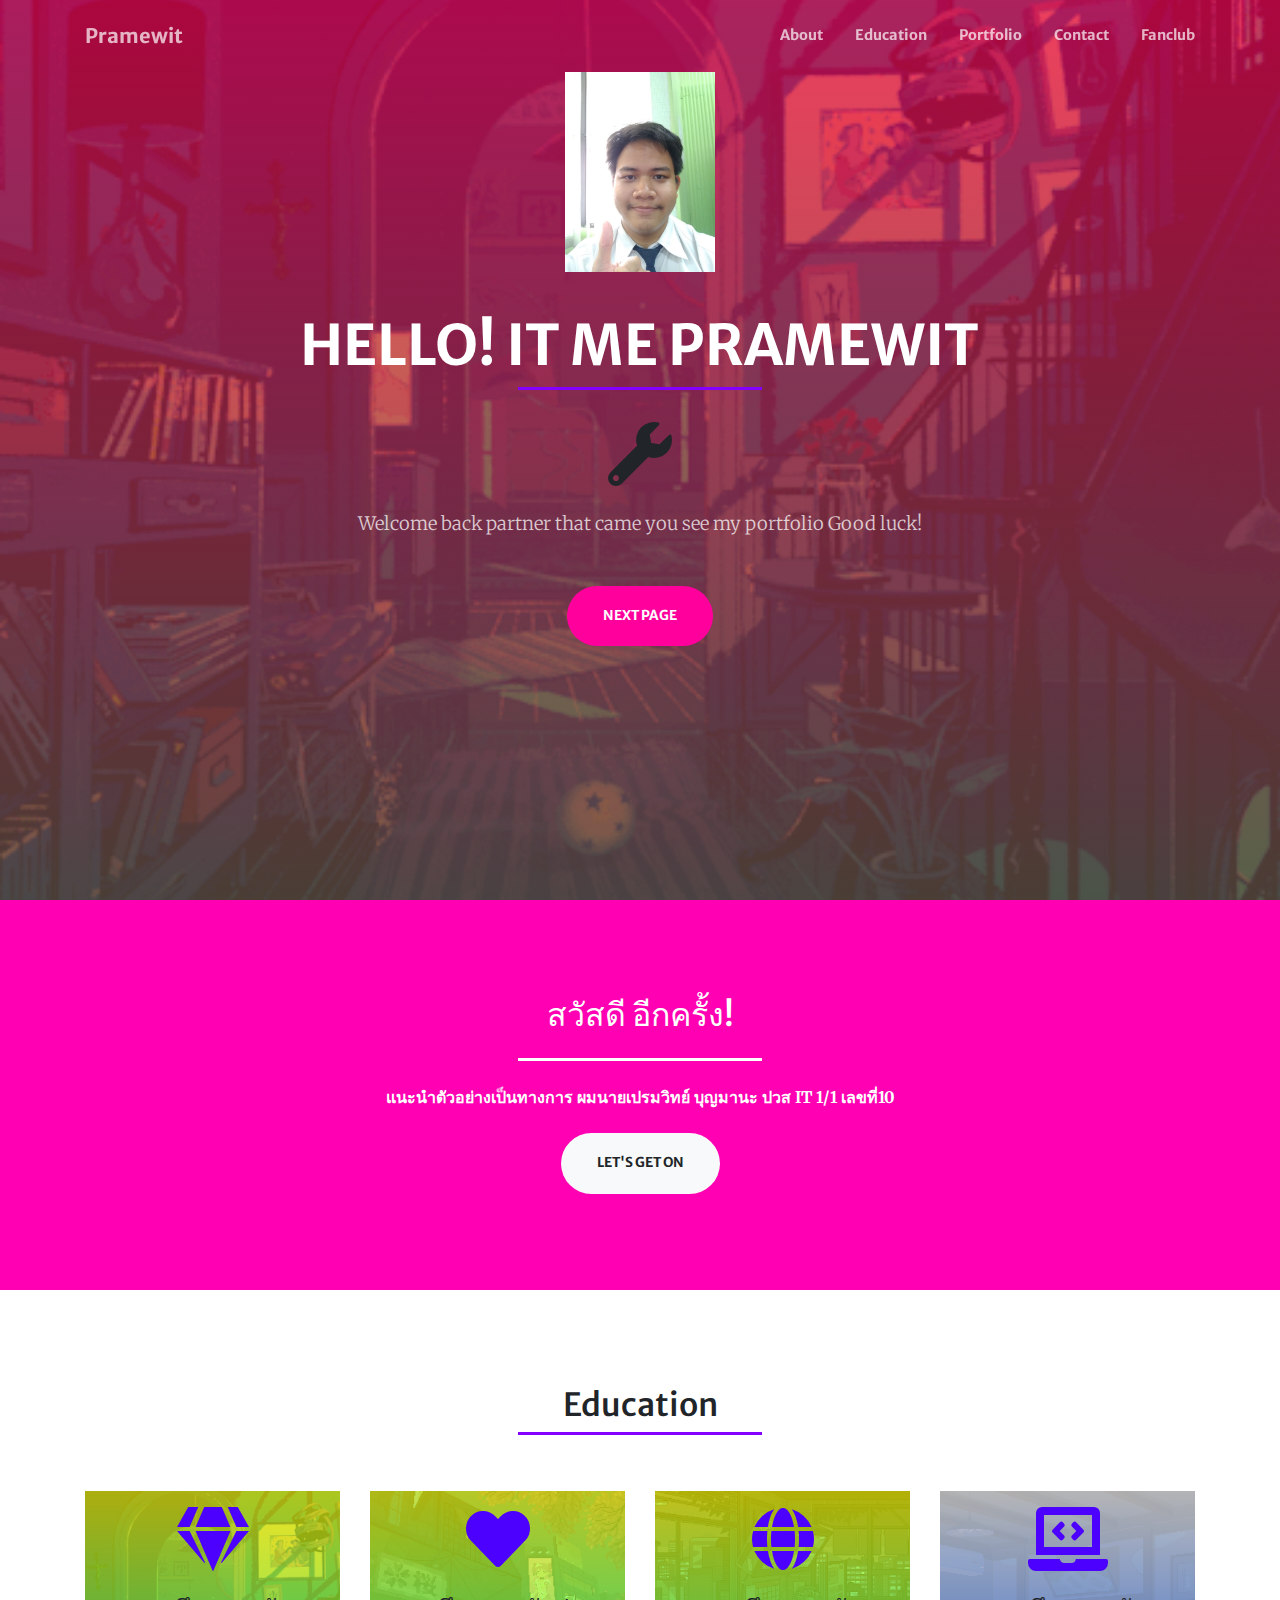
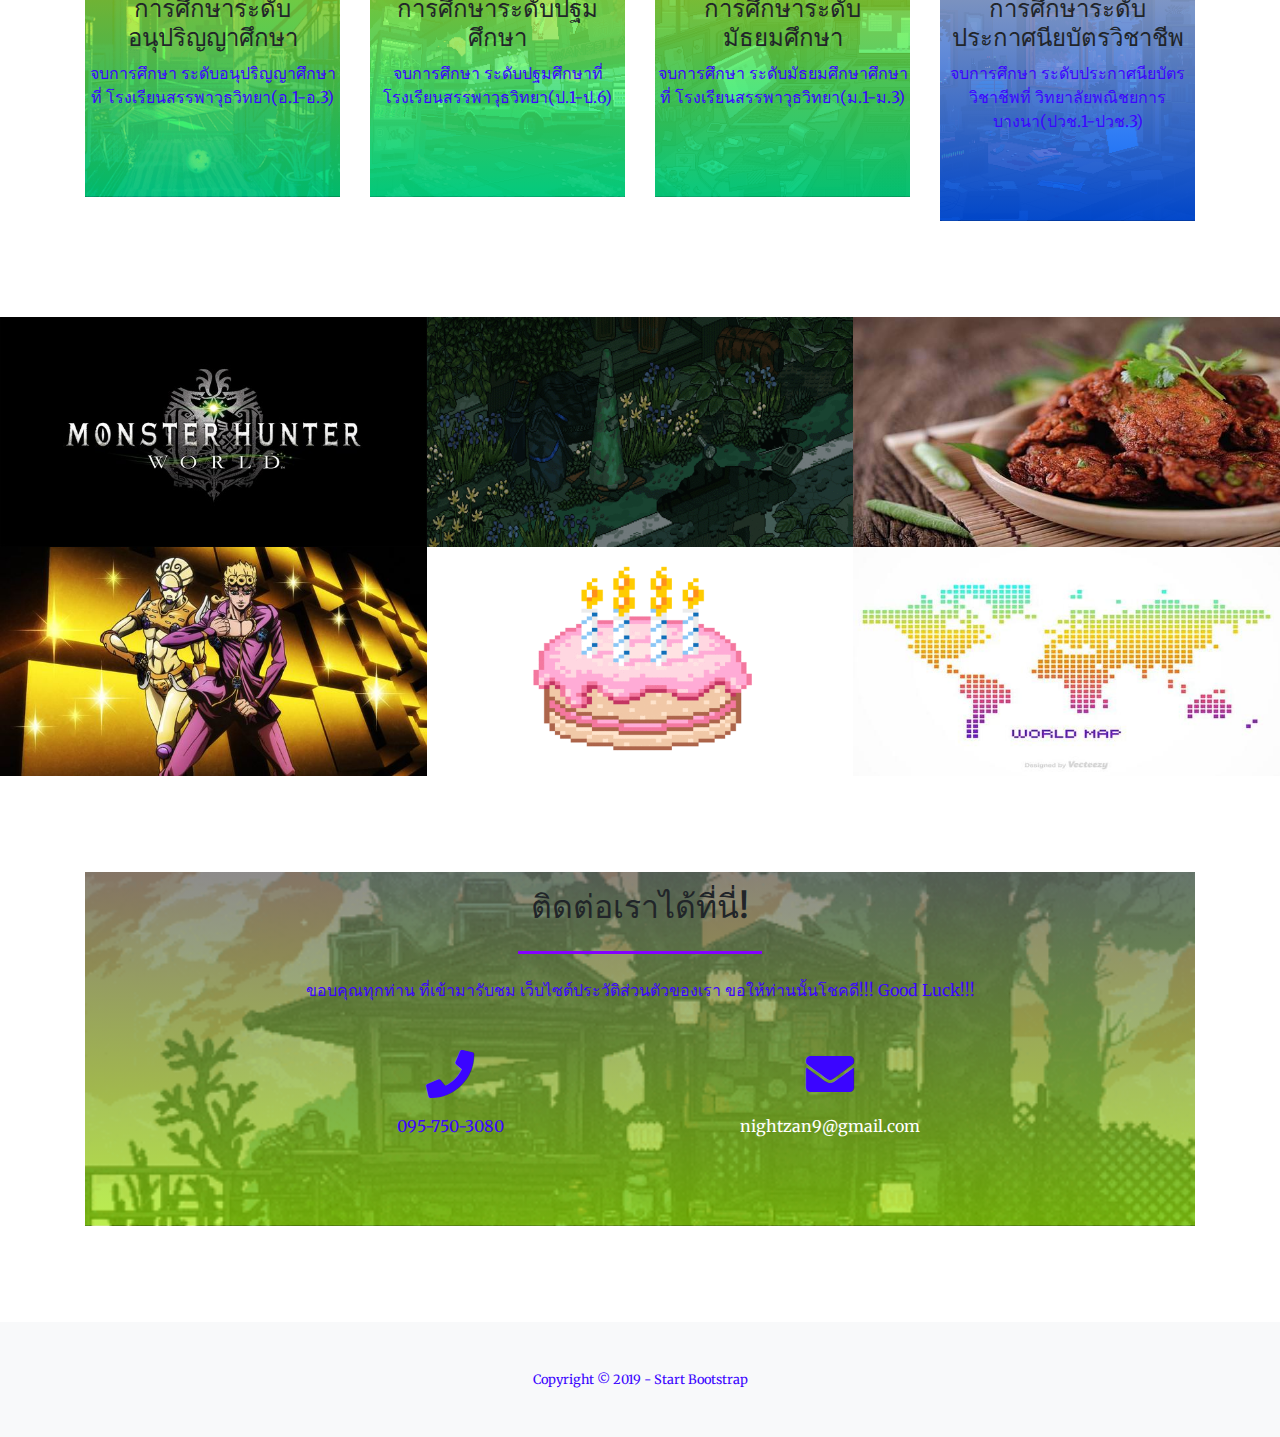
<file: HTML portfolio/index.html>
<!DOCTYPE html>
<html lang="en">

<head>

  <meta charset="utf-8">
  <meta name="viewport" content="width=device-width, initial-scale=1, shrink-to-fit=no">
  <meta name="description" content="">
  <meta name="author" content="">

  <title>Portfolio Pramewit</title>

  <!-- Font Awesome Icons -->
  <link href="vendor/fontawesome-free/css/all.min.css" rel="stylesheet" type="text/css">

  <!-- Google Fonts -->
  <link href="https://fonts.googleapis.com/css?family=Merriweather+Sans:400,700" rel="stylesheet">
  <link href='https://fonts.googleapis.com/css?family=Merriweather:400,300,300italic,400italic,700,700italic' rel='stylesheet' type='text/css'>

  <!-- Plugin CSS -->
  <link href="vendor/magnific-popup/magnific-popup.css" rel="stylesheet">

  <!-- Theme CSS - Includes Bootstrap -->
  <link href="css/creative.css" rel="stylesheet">

</head>

<body id="page-top">

  <!-- Navigation -->
  <nav class="navbar navbar-expand-lg navbar-light fixed-top py-3" id="mainNav">
    <div class="container">
      <a class="navbar-brand js-scroll-trigger" href="#page-top">Pramewit</a>
      <button class="navbar-toggler navbar-toggler-right" type="button" data-toggle="collapse" data-target="#navbarResponsive" aria-controls="navbarResponsive" aria-expanded="false" aria-label="Toggle navigation">
        <span class="navbar-toggler-icon"></span>
      </button>
      <div class="collapse navbar-collapse" id="navbarResponsive">
        <ul class="navbar-nav ml-auto my-2 my-lg-0">
          <li class="nav-item">
            <a class="nav-link js-scroll-trigger" href="#about">About</a>
          </li>
          <li class="nav-item">
            <a class="nav-link js-scroll-trigger" href="#services">Education</a>
          </li>
          <li class="nav-item">
            <a class="nav-link js-scroll-trigger" href="#portfolio">Portfolio</a>
          </li>
          <li class="nav-item">
            <a class="nav-link js-scroll-trigger" href="#contact">Contact</a>
          </li>
          <li class="nav-item">
            <a class="nav-link js-scroll-trigger" href="Form.html" target="_blank">Fanclub</a>
          </li>
        </ul>
      </div>
    </div>
  </nav>

  <!-- หน้าประวัติ -->
  <header class="masthead">
    <center > <img src="img/nightzan.jpg" width="150" height="200"></center>
    <div class="container h-100">
      <div class="row h-50 align-items-center justify-content-center text-center">
        <div class="col-lg-10 align-self-end">
          <h1 class="text-uppercase text-white font-weight-bold">HELLO! IT ME PRAMEWIT</h1>
          <hr class="divider my-2">
          <a class="fas fa-4x fa-wrench my-4"></a>
        </div>
        <div class="col-lg-8 align-self-baseline">
          <p class="text-white-75 font-weight-light mb-5">Welcome back partner that came you see my portfolio Good luck!</p>
          <a class="btn btn-primary btn-xl js-scroll-trigger" href="#about">Next Page</a>
        </div>
      </div>
    </div>
  </header>

  <!-- About Section -->
  <section class="page-section bg-primary" id="about">
    <div class="container">
      <div class="row justify-content-center">
        <div class="col-lg-8 text-center">
          <h2 class="text-white mt-0">สวัสดี อีกครั้ง!</h2>
          <hr class="divider light my-4">
          <p class="text-white-50 mb-4"><b>แนะนำตัวอย่างเป็นทางการ ผมนายเปรมวิทย์ บุญมานะ ปวส IT 1/1 เลขที่10</b></p>
          <a class="btn btn-light btn-xl js-scroll-trigger" href="#services">Let's get on</a>
        </div>
      </div>
    </div>
  </section>

  <!-- Services Section -->
  <section class="page-section" id="services">
    <div class="container">
      <h2 class="text-center mt-0">Education</h2>
      <hr class="divider my-2">
      <div class="row">
        <div class="col-lg-3 col-md-6 text-center">
          <div class="mt-5">
            <div class="mastheadN">
            <i class="fas fa-4x fa-gem text-primary mb-4"></i>
            <h3 class="h4 mb-2">การศึกษาระดับอนุปริญญาศึกษา</h3>
            <p class="text-muted mb-0">จบการศึกษา ระดับอนุปริญญาศึกษาที่ โรงเรียนสรรพาวุธวิทยา(อ.1-อ.3)</p>
            </div>
          </div>
        </div>
        <div class="col-lg-3 col-md-6 text-center">
          <div class="mt-5">
              <div class="masthead2">
            <i class="fas fa-4x fa-heart text-primary mb-4"></i>
            <h3 class="h4 mb-2">การศึกษาระดับปฐมศึกษา</h3>
            <p class="text-muted mb-0">จบการศึกษา ระดับปฐมศึกษาที่ โรงเรียนสรรพาวุธวิทยา(ป.1-ป.6)</p>
              </div>
          </div>
        </div>
        <div class="col-lg-3 col-md-6 text-center">
          <div class="mt-5">
              <div class="masthead3">
            <i class="fas fa-4x fa-globe text-primary mb-4"></i>
            <h3 class="h4 mb-2">การศึกษาระดับมัธยมศึกษา</h3>
            <p class="text-muted mb-0">จบการศึกษา ระดับมัธยมศึกษาศึกษาที่ โรงเรียนสรรพาวุธวิทยา(ม.1-ม.3)</p>
              </div>          
            </div>
        </div>
        <div class="col-lg-3 col-md-6 text-center">
          <div class="mt-5">
              <div class="masthead4">
            <i class="fas fa-4x fa-laptop-code text-primary mb-4"></i>
            <h3 class="h4 mb-2">การศึกษาระดับประกาศนียบัตรวิชาชีพ</h3>
            <p class="text-muted mb-0">จบการศึกษา ระดับประกาศนียบัตรวิชาชีพที่ วิทยาลัยพณิชยการบางนา(ปวช.1-ปวช.3)</p>
              </div>
          </div>
        </div>
      </div>
    </div>
  </section>

  <!-- Portfolio Section -->
  <section id="portfolio">
    <div class="container-fluid p-0">
      <div class="row no-gutters">
        <div class="col-lg-4 col-sm-6">
          <a class="portfolio-box" href="img/portfolio/thumbnails/อดิเรก 1.jpg">
            <img class="img-fluid" src="img/portfolio/thumbnails/อดิเรก 1.jpg" alt="">
            <div class="portfolio-box-caption">
              <div class="project-category text-white-50">
                เกมที่ชอบที่สุดในตอนนี้
              </div>
              <div class="project-name">
                MonsterHunter
                <div class="project-name">
                  world
                </div>
              </div>
            </div>
          </a>
        </div>
        <div class="col-lg-4 col-sm-6">
          <a class="portfolio-box" href="img/portfolio/thumbnails/อดิเรก 2.gif">
            <img class="img-fluid" src="img/portfolio/thumbnails/อดิเรก 2.gif" alt="">
            <div class="portfolio-box-caption">
              <div class="project-category text-white-50">
                ศิลปิน ในดวงใจ
              </div>
              <div class="project-name">
                Waneella
              </div>
            </div>
          </a>
        </div>
        <div class="col-lg-4 col-sm-6">
          <a class="portfolio-box" href="img/portfolio/thumbnails/อดิเรก3.jpg">
            <img class="img-fluid" src="img/portfolio/thumbnails/อดิเรก3.jpg" alt="">
            <div class="portfolio-box-caption">
              <div class="project-category text-white-50">
                ของโปรด น่ะเหรอ
              </div>
              <div class="project-name">
                ทอดมันครับ
              </div>
            </div>
          </a>
        </div>
        <div class="col-lg-4 col-sm-6">
          <a class="portfolio-box" href="img/portfolio/thumbnails/อดิเรก4.jpg">
            <img class="img-fluid" src="img/portfolio/thumbnails/อดิเรก4.jpg" alt="">
            <div class="portfolio-box-caption">
              <div class="project-category text-white-50">
                ผมเป็นชายผู้มีความฝัน
              </div>
              <div class="project-name">
                ดั่งชายคนนี้ Requiem!!
              </div>
            </div>
          </a>
        </div>
        <div class="col-lg-4 col-sm-6">
          <a class="portfolio-box" href="img/portfolio/thumbnails/งานอดิเรก 5.gif">
            <img class="img-fluid" src="img/portfolio/thumbnails/งานอดิเรก 5.gif" alt="">
            <div class="portfolio-box-caption">
              <div class="project-category text-white-50">
                ตัวผมเกิดวันที่ 17/4/43
              </div>
              <div class="project-name">
                โรงพยาพาลตำรวจครับ
              </div>
            </div>
          </a>
        </div>
        <div class="col-lg-4 col-sm-6">
          <a class="portfolio-box" href="img/portfolio/thumbnails/อดิเรก6.jpg">
            <img class="img-fluid" src="img/portfolio/thumbnails/อดิเรก6.jpg" alt="">
            <div class="portfolio-box-caption p-3">
              <div class="project-category text-white-50">
                ทีอยู่ 33/16
              </div>
              <div class="project-name">
                สำโรง พระประแดง 10270 
              <div class="project-name">
                จังหวัดสมุทรปราการครับ
              </div>
              </div>
            </div>
          </a>
        </div>
      </div>
    </div>
  </section>

  <!-- Call to Action Section 
  <section class="page-section bg-dark text-white">
    <div class="container text-center">
      <h2 class="mb-4">Free Download at Start Bootstrap!</h2>
      <a class="btn btn-light btn-xl" href="https://startbootstrap.com/themes/creative/">Download Now!</a>
    </div>
  </section> -->

  <!-- Contact Section -->
  <section class="page-section" id="contact">
    <div class="container">
      <div class="mastheadfooter">
        <div class="row justify-content-center">
          <div class="col-lg-8 text-center">

          <h2 class="mt-0">ติดต่อเราได้ที่นี่!</h2>
          <hr class="divider my-4">
          <p class="text-muted mb-5">ขอบคุณทุกท่าน ที่เข้ามารับชม เว็บไซต์ประวัติส่วนตัวของเรา ขอให้ท่านนั้นโชคดี!!! Good Luck!!!</p>
        </div>
      </div>
      <div class="row">
        <div class="col-lg-4 ml-auto text-center mb-5 mb-lg-0">
          <i class="fas fa-phone fa-3x mb-3 text-muted"></i>
          <div class="text-muted">095-750-3080</div>
        </div>
        <div class="col-lg-4 mr-auto text-center">
          <i class="fas fa-envelope fa-3x mb-3 text-muted"></i>
          <!-- Make sure to change the email address in anchor text AND the link below! -->
          <a class="d-block" href="mailto:nightzan9@gmail.com">nightzan9@gmail.com</a>
        </div>
      </div>
    </div>
  </div>
  </section>

  <!-- Footer -->
  <footer class="bg-light py-5">
    <div class="container">
      <div class="small text-center text-muted">Copyright &copy; 2019 - Start Bootstrap</div>
    </div>
  </footer>

  <!-- Bootstrap core JavaScript -->
  <script src="vendor/jquery/jquery.min.js"></script>
  <script src="vendor/bootstrap/js/bootstrap.bundle.min.js"></script>

  <!-- Plugin JavaScript -->
  <script src="vendor/jquery-easing/jquery.easing.min.js"></script>
  <script src="vendor/magnific-popup/jquery.magnific-popup.min.js"></script>

  <!-- Custom scripts for this template -->
  <script src="js/creative.min.js"></script>

</body>

</html>
</file>
